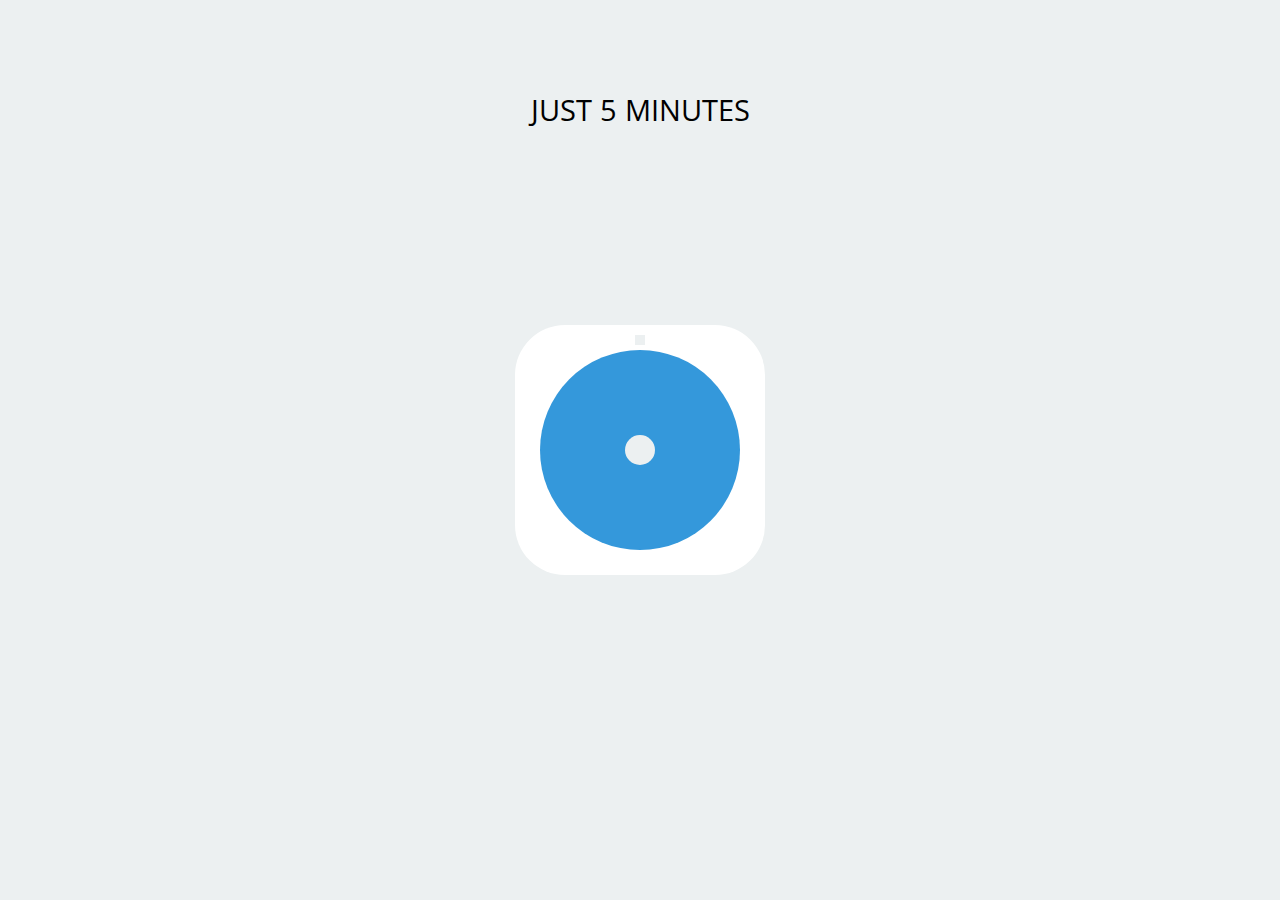
<file: index.html>
<!DOCTYPE html>
<html lang="en">
<head>
    <meta charset="UTF-8">
    <meta name="viewport" content="width=device-width, initial-scale=1.0">
    <title>Just 5 Minutes</title>
    <link rel="stylesheet" href="pietimer.css" />
    <link rel="apple-touch-icon" sizes="57x57" href="icon/apple-icon-57x57.png">
    <link rel="apple-touch-icon" sizes="60x60" href="icon/apple-icon-60x60.png">
    <link rel="apple-touch-icon" sizes="72x72" href="icon/apple-icon-72x72.png">
    <link rel="apple-touch-icon" sizes="76x76" href="icon/apple-icon-76x76.png">
    <link rel="apple-touch-icon" sizes="114x114" href="icon/apple-icon-114x114.png">
    <link rel="apple-touch-icon" sizes="120x120" href="icon/apple-icon-120x120.png">
    <link rel="apple-touch-icon" sizes="144x144" href="icon/apple-icon-144x144.png">
    <link rel="apple-touch-icon" sizes="152x152" href="icon/apple-icon-152x152.png">
    <link rel="apple-touch-icon" sizes="180x180" href="icon/apple-icon-180x180.png">
    <link rel="icon" type="image/png" sizes="192x192"  href="icon/android-icon-192x192.png">
    <link rel="icon" type="image/png" sizes="32x32" href="icon/favicon-32x32.png">
    <link rel="icon" type="image/png" sizes="96x96" href="icon/favicon-96x96.png">
    <link rel="icon" type="image/png" sizes="16x16" href="icon/favicon-16x16.png">
    <link rel="manifest" href="icon/manifest.json">
    <meta name="msapplication-TileColor" content="#ffffff">
    <meta name="msapplication-TileImage" content="icon/ms-icon-144x144.png">
    <meta name="theme-color" content="#ffffff">
</head>
<body>
    <div class="title">
        JUST 5 MINUTES
    </div>
    <div class="clock-box">
        <div class="dial-container-12">
            <div class="dial12"></div>
        </div>
        <div class="clock-container">
            <div class="clock">
                <div class="circle">
                    <div class="circle-left"></div>
                    <div class="circle-right"></div>
                </div>
            </div>
            <div class="pie-mask"></div>
            <div class="knob"></div>
        </div>
    </div>
</body>
</html>
</file>
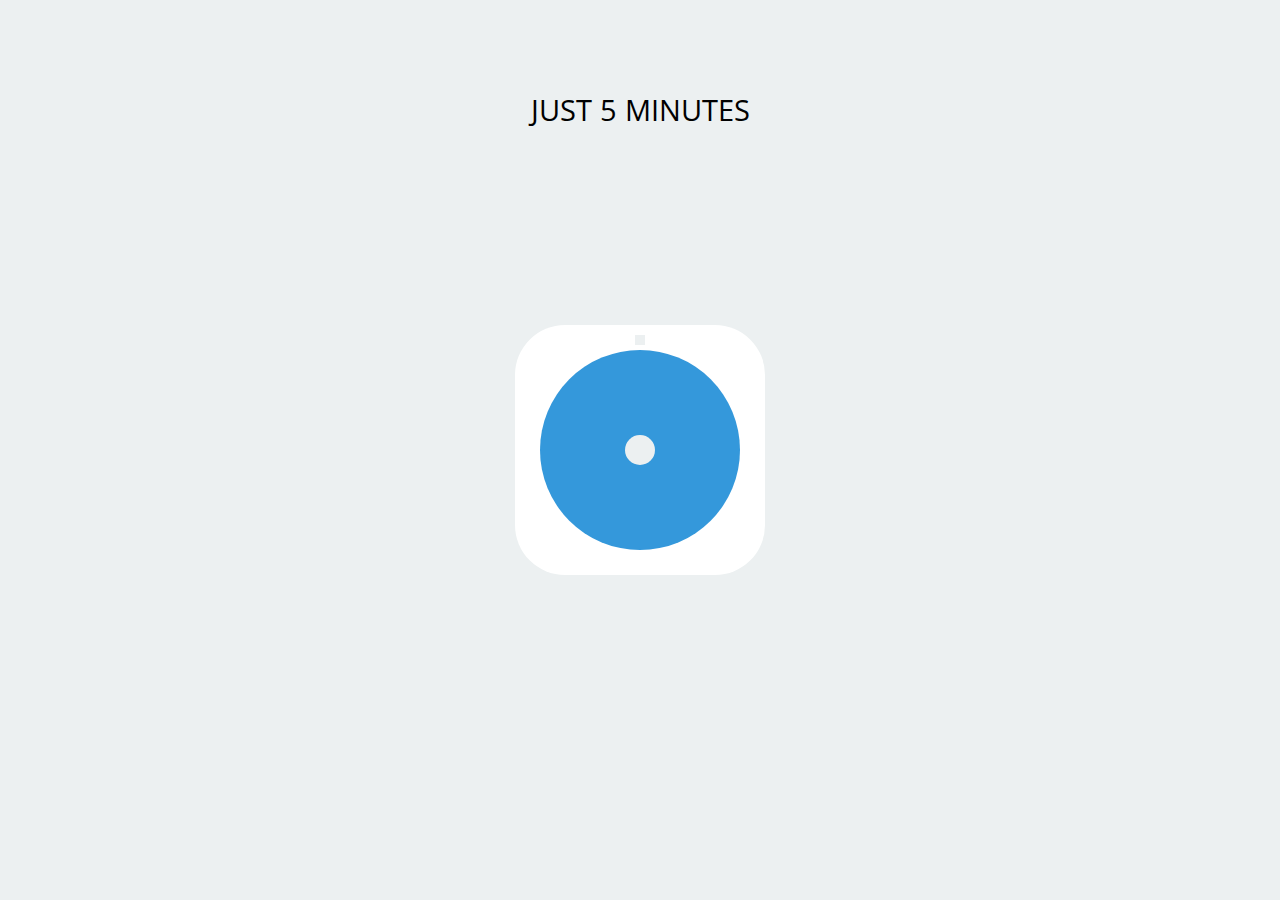
<file: index - 복사본.html>
<!DOCTYPE html>
<html lang="en">
<head>
    <meta charset="UTF-8">
    <meta name="viewport" content="width=device-width, initial-scale=1.0">
    <title>Pie Timer</title>
    <link rel="stylesheet" href="pietimer.css" />
</head>
<body>
    <div class="title">
        JUST 5 MINUTES
    </div>
    <div class="clock-box">
        <div class="dial-container-12">
            <div class="dial12"></div>
        </div>
        <div class="clock-container">
            <div class="clock">
                <div class="circle">
                    <div class="circle-left"></div>
                    <div class="circle-right"></div>
                </div>
            </div>
            <div class="pie-mask"></div>
            <div class="knob"></div>
        </div>
    </div>
</body>
</html>
</file>
<file: pietimer.css>
@import url("https://fonts.googleapis.com/css?family=Open+Sans");

html, body {
    overflow: hidden;
    background-color: #ecf0f1;
    height: 100%;
    width: 100%;
    margin: 0;
    padding: 0;
    display: flex;
    flex-direction: column;
    align-items: center;
    justify-content: center;
    font-family: "Open Sans", sans-serif;
}

.title {
    top:10%;
    position: absolute;
    font-size: 1.8rem;
    margin-bottom: 25px;
}

.clock-box {
    position: relative;
    width: 250px;
    height: 250px;
    display: flex;
    align-items: center;
    justify-content: center;
    border-radius: 50px 50px 50px 50px;
    background-color: white;
}

.clock-container {
    position: relative;
    width: 200px;
    height: 200px;
}

.knob {
    position:absolute;
    top:85px;
    left:85px;
    width:30px;
    height:30px;
    background-color:#ecf0f1;  
    border-radius: 50% 50% 50% 50%; 
    z-index:10;
}

.dial-container-12 {
    position: absolute;
    top: 10px;
    left: 120px;
    width: 10px;
    height: 230px;
}

.dial12 {
    width: 10px;
    height: 10px;
    background-color: #ecf0f1;
}

.clock {
    position: absolute;
    top: 0px; 
    left: 0px;
    width: 200px;
    height: 200px;
    border-radius: 0px 0px 0px 0px;  
    background-color: white;
}

.circle {
    position: absolute;
    width: 200px;
    height: 200px;
    border-radius: 100px 100% 100% 100px; 
}

.circle .circle-left {
    position: absolute;
    top: 0px; 
    left: 0px;
    width: 100px;
    height: 200px;
    background-color: #3498db;  
    border-radius: 100px 0% 0% 100px;  
}
.circle .circle-right {
    position: absolute;
    left: 100px;
    top: 0px;
    width: 100px;
    height: 200px;
    background-color: white;
    border-radius: 0px 100px 100px 0px
}

.pie-mask {
    position: absolute;
    top: 0px; 
    left: 100px;
    width: 100px;
    height: 200px;
    background-color: #3498db;
    border-radius: 0px 100px 100px 0px;  
}

@keyframes moveHands{
    from {
        transform: rotate(0deg);
    }
    to {
        transform: rotate(-360deg);
    }
}

.circle {
    animation: moveHands 300s linear forwards;
    animation-iteration-count: infinite;
}

@keyframes moveMask{
    50% {
        position: absolute;
        top: -1px;
        left: -1px;
        width: 101px;
        height: 201px;
        background-color: white;
        border-radius: 0px 0px 0px 0px;  
    }
    to {
        position: absolute;
        top: -1px;
        left: -1px;
        width: 101px;
        height: 201px;
        background-color: white;
        border-radius: 0px 0px 0px 0px;  
    }
}

.pie-mask {
    animation: moveMask 300s step-end forwards;
    animation-iteration-count: infinite;
}
</file>
